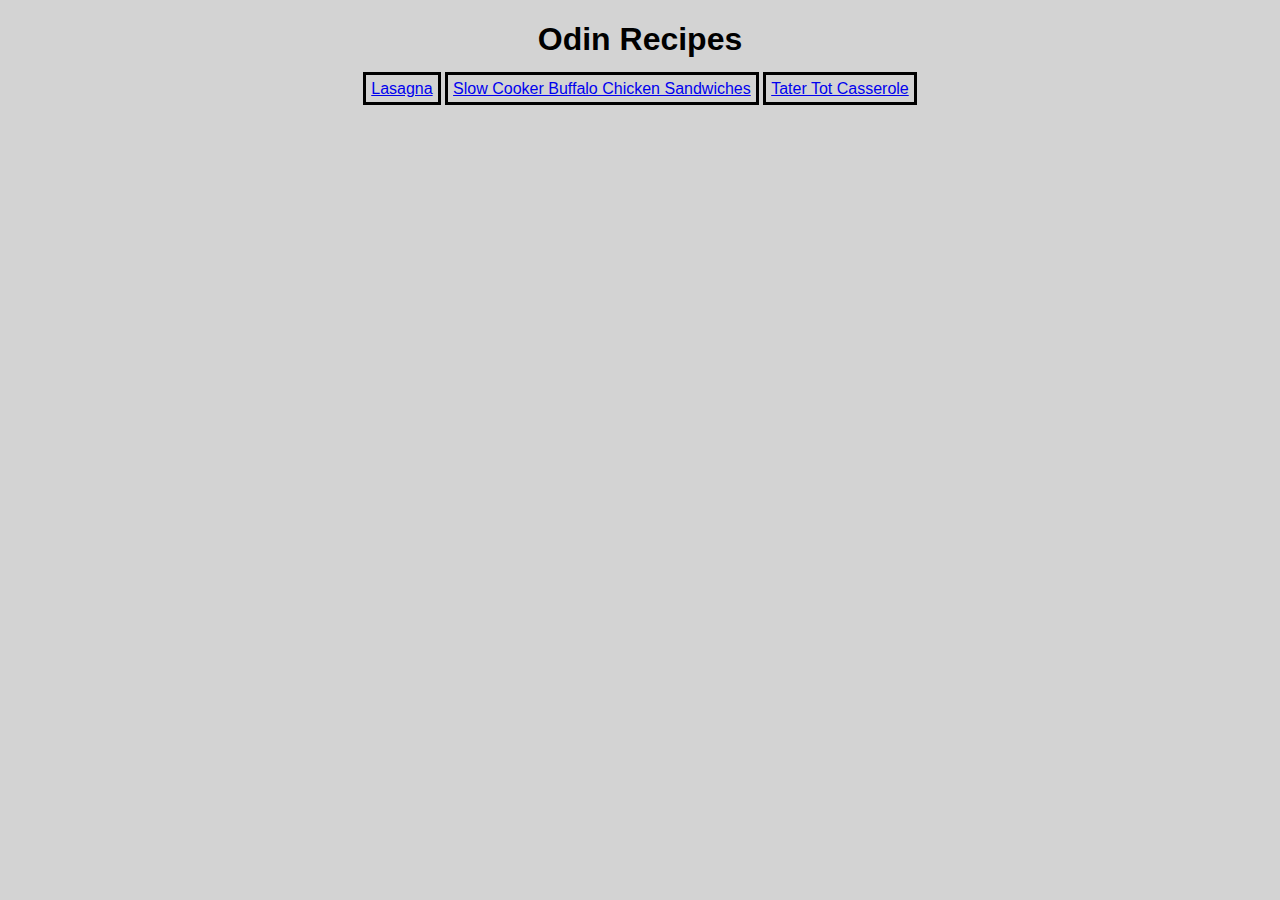
<file: index.html>
<!DOCTYPE html>
<html lang="en">
    <head>
        <meta charset="UTF-8">
        <title>Odin Recipes</title>
        <link rel="stylesheet" href="style.css">
    </head>

    <body>
        <h1>Odin Recipes</h1>
        <div>
            <a href="recipes/lasagna.html">Lasagna</a>
            <a href="recipes/slow-cooker-buffalo-chicken-sandwiches.html">Slow Cooker Buffalo Chicken Sandwiches</a>
            <a href="recipes/tater-tot-casserole.html">Tater Tot Casserole</a>
        </div>
    </body>
</html>
</file>
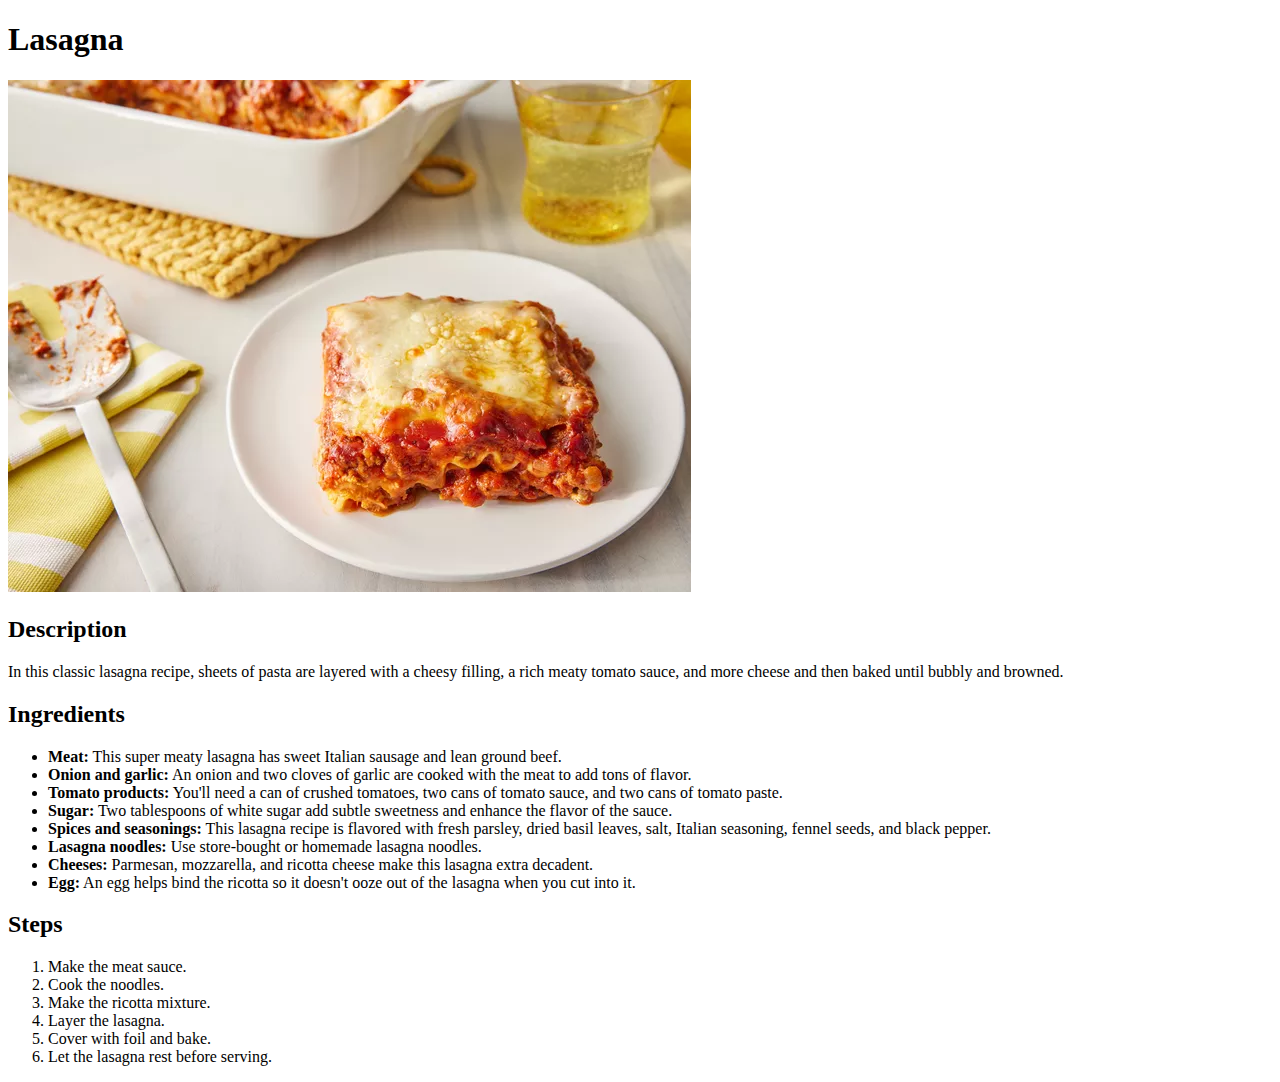
<file: recipes/lasagna.html>
<!DOCTYPE html>
<html lang="en">
    <head>
        <meta charset="UTF-8">
        <title>Lasagna Recipe</title>
    </head>

    <body>
        <h1>Lasagna</h1>
        <img src="../images/lasagna.webp" alt="A picture of cooked lasagna dish" width="683" height="512">
        <h2>Description</h2>
        <p>In this classic lasagna recipe, sheets of pasta are layered with a cheesy filling, a rich meaty tomato sauce, and more cheese and then baked until bubbly and browned.</p>
        <h2>Ingredients</h2>
        <ul>
            <li><strong>Meat:</strong> This super meaty lasagna has sweet Italian sausage and lean ground beef.</li>
            <li><strong>Onion and garlic:</strong> An onion and two cloves of garlic are cooked with the meat to add tons of flavor.</li>
            <li><strong>Tomato products:</strong> You'll need a can of crushed tomatoes, two cans of tomato sauce, and two cans of tomato paste.</li>
            <li><strong>Sugar:</strong> Two tablespoons of white sugar add subtle sweetness and enhance the flavor of the sauce.
            </li>
            <li><strong>Spices and seasonings:</strong> This lasagna recipe is flavored with fresh parsley, dried basil leaves, salt, Italian seasoning, fennel seeds, and black pepper.</li>
            <li><strong>Lasagna noodles:</strong> Use store-bought or homemade lasagna noodles.</li>
            <li><strong>Cheeses:</strong> Parmesan, mozzarella, and ricotta cheese make this lasagna extra decadent.</li>
            <li><strong>Egg:</strong> An egg helps bind the ricotta so it doesn't ooze out of the lasagna when you cut into it.</li>
        </ul>
        <h2>Steps</h2>
        <ol>
            <li>Make the meat sauce.</li>
            <li>Cook the noodles.</li>
            <li>Make the ricotta mixture.</li>
            <li>Layer the lasagna.</li>
            <li>Cover with foil and bake.</li>
            <li>Let the lasagna rest before serving.</li>
        </ol>
    </body>
</html>
</file>
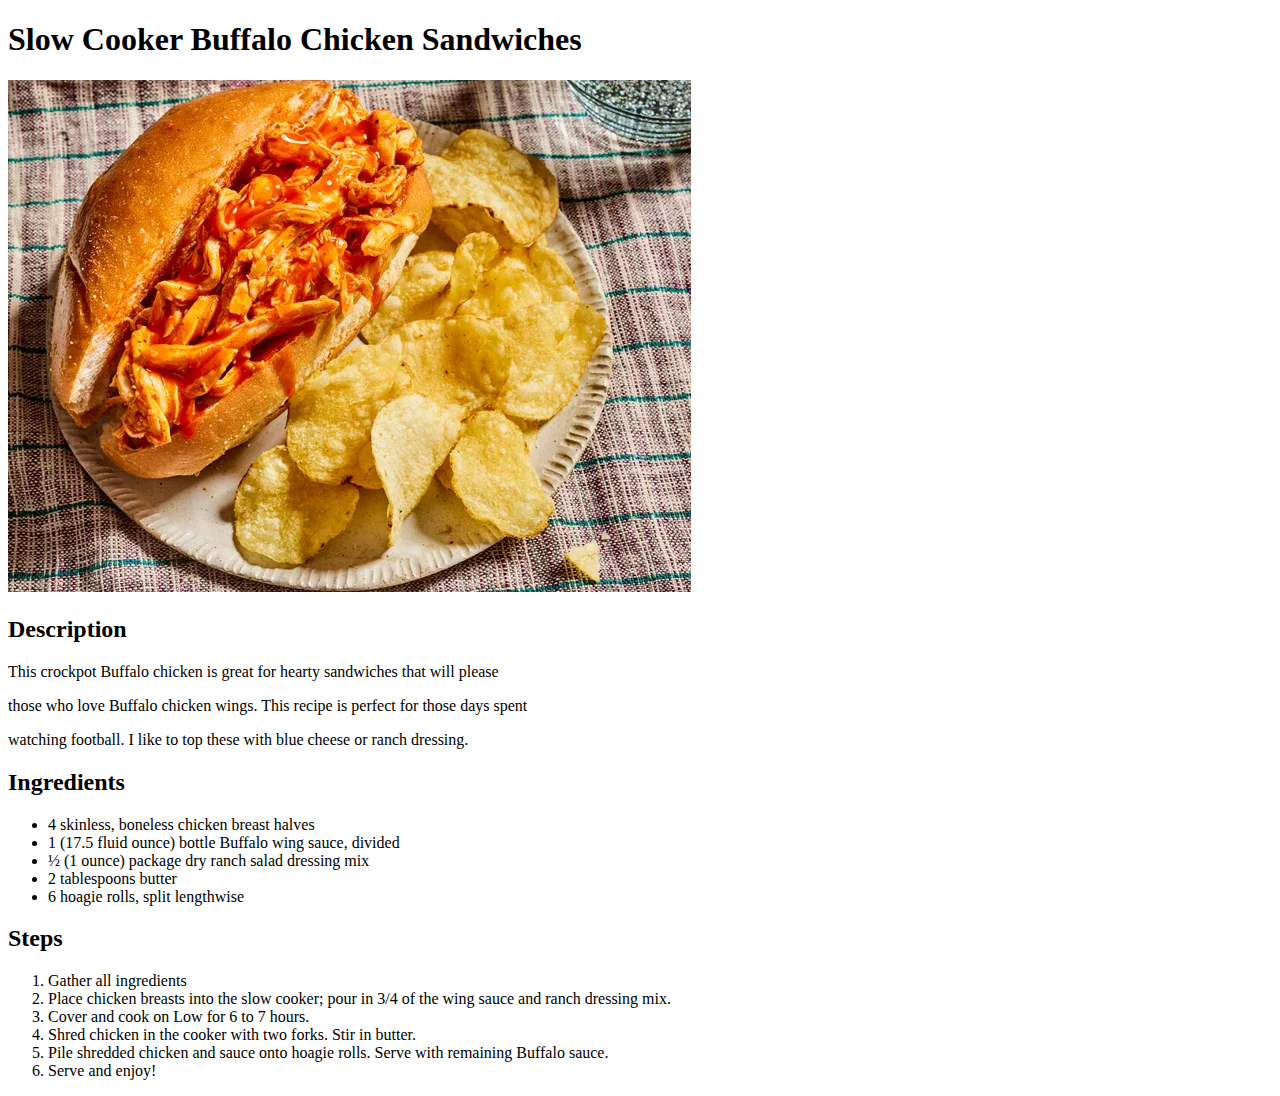
<file: recipes/slow-cooker-buffalo-chicken-sandwiches.html>
<!DOCTYPE html>
<html lang="en">
    <head>
        <meta charset="UTF-8">
        <title>Slow Cooker Buffalo Chicken Sandwiches Recipe</title>
    </head>

    <body>
        <h1>Slow Cooker Buffalo Chicken Sandwiches</h1>
        <img src="../images/slow-cooker-buffalo-chicken-sandwiches.webp" alt="A picture of cooked buffalo chicken sandwiches" width="683" height="512">
        <h2>Description</h2>
        <p>This crockpot Buffalo chicken is great for hearty sandwiches that will please</p>
        <p>those who love Buffalo chicken wings. This recipe is perfect for those days spent</p>
        <p>watching football. I like to top these with blue cheese or ranch dressing.</p>
        <h2>Ingredients</h2>
        <ul>
            <li>4 skinless, boneless chicken breast halves</li>
            <li>1 (17.5 fluid ounce) bottle Buffalo wing sauce, divided</li>
            <li>½ (1 ounce) package dry ranch salad dressing mix</li>
            <li>2 tablespoons butter</li>
            <li>6 hoagie rolls, split lengthwise</li>
        </ul>
        <h2>Steps</h2>
        <ol>
            <li>Gather all ingredients</li>
            <li>Place chicken breasts into the slow cooker; pour in 3/4 of the wing sauce and ranch dressing mix.</li>
            <li>Cover and cook on Low for 6 to 7 hours.</li>
            <li>Shred chicken in the cooker with two forks. Stir in butter.</li>
            <li>Pile shredded chicken and sauce onto hoagie rolls. Serve with remaining Buffalo sauce.</li>
            <li>Serve and enjoy!</li>
        </ol>
    </body>
</html>
</file>
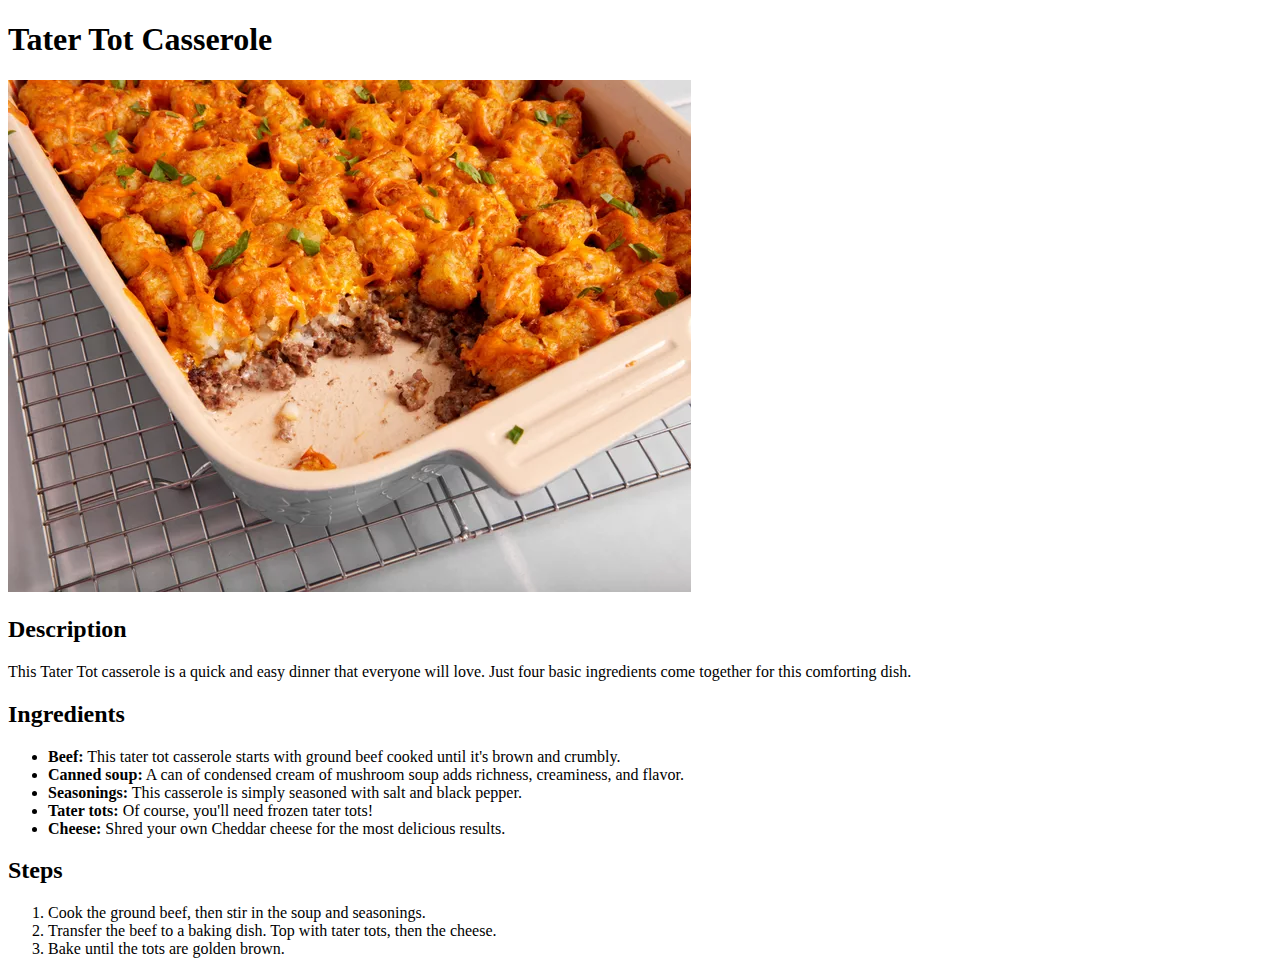
<file: recipes/tater-tot-casserole.html>
<!DOCTYPE html>
<html lang="en">
    <head>
        <meta charset="UTF-8">
        <title>Tater Tot Casserole Recipe</title>
    </head>

    <body>
        <h1>Tater Tot Casserole</h1>
        <img src="../images/tater-tot-casserole.webp" alt="A picture of cooked tater tot casserole" width="683" height="512">
        <h2>Description</h2>
        <p>This Tater Tot casserole is a quick and easy dinner that everyone will love. Just four basic ingredients come together for this comforting dish.</p>
        <h2>Ingredients</h2>
        <ul>
            <li><strong>Beef:</strong> This tater tot casserole starts with ground beef cooked until it's brown and crumbly.</li>
            <li><strong>Canned soup:</strong> A can of condensed cream of mushroom soup adds richness, creaminess, and flavor.</li>
            <li><strong>Seasonings:</strong> This casserole is simply seasoned with salt and black pepper.</li>
            <li><strong>Tater tots:</strong> Of course, you'll need frozen tater tots!</li>
            <li><strong>Cheese:</strong> Shred your own Cheddar cheese for the most delicious results.</li>
        </ul>
        <h2>Steps</h2>
        <ol>
            <li>Cook the ground beef, then stir in the soup and seasonings.</li>
            <li>Transfer the beef to a baking dish. Top with tater tots, then the cheese.</li>
            <li>Bake until the tots are golden brown.</li>
        </ol>
    </body>
</html>
</file>
<file: style.css>
*{
    font-family: Verdana, Arial, sans-serif;
}

body {
    background-color: lightgrey;
    text-align: center;
}

a {
    border: solid 3px black;
    padding: 5px;
}
</file>
